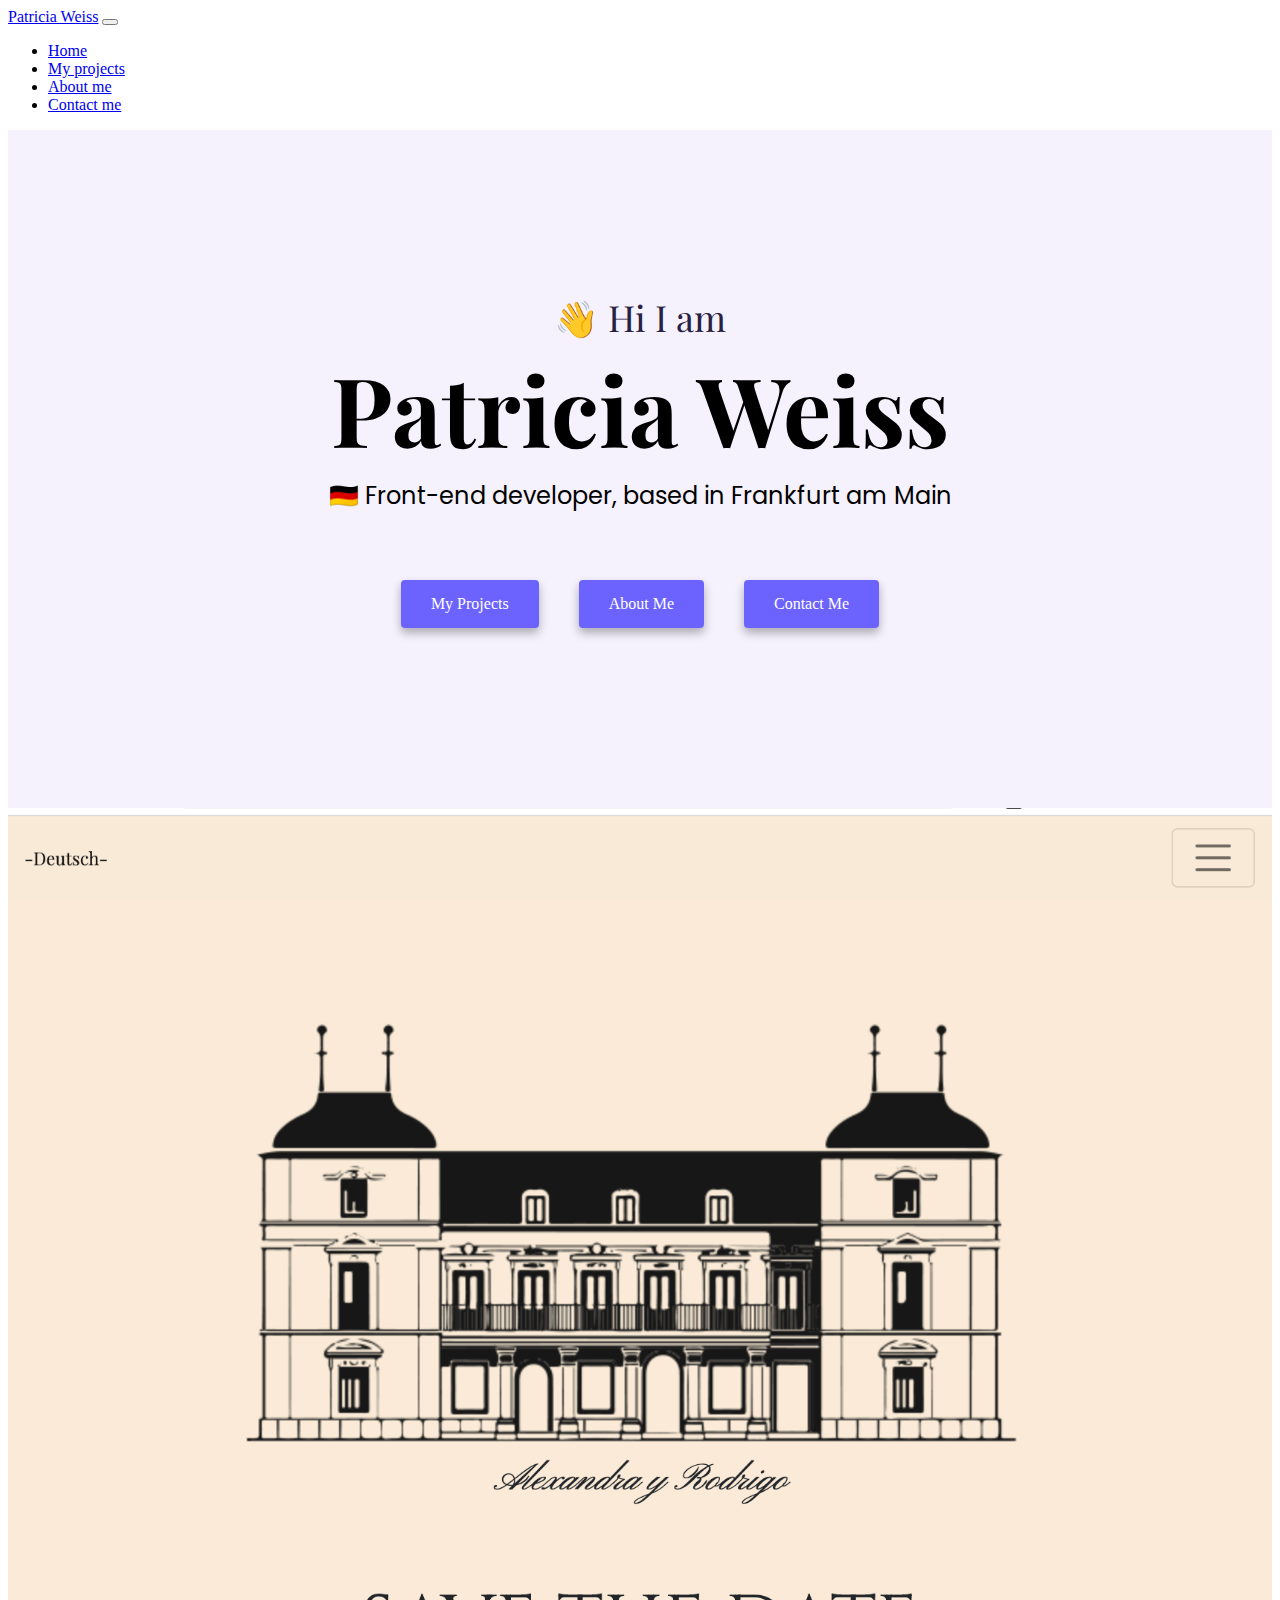
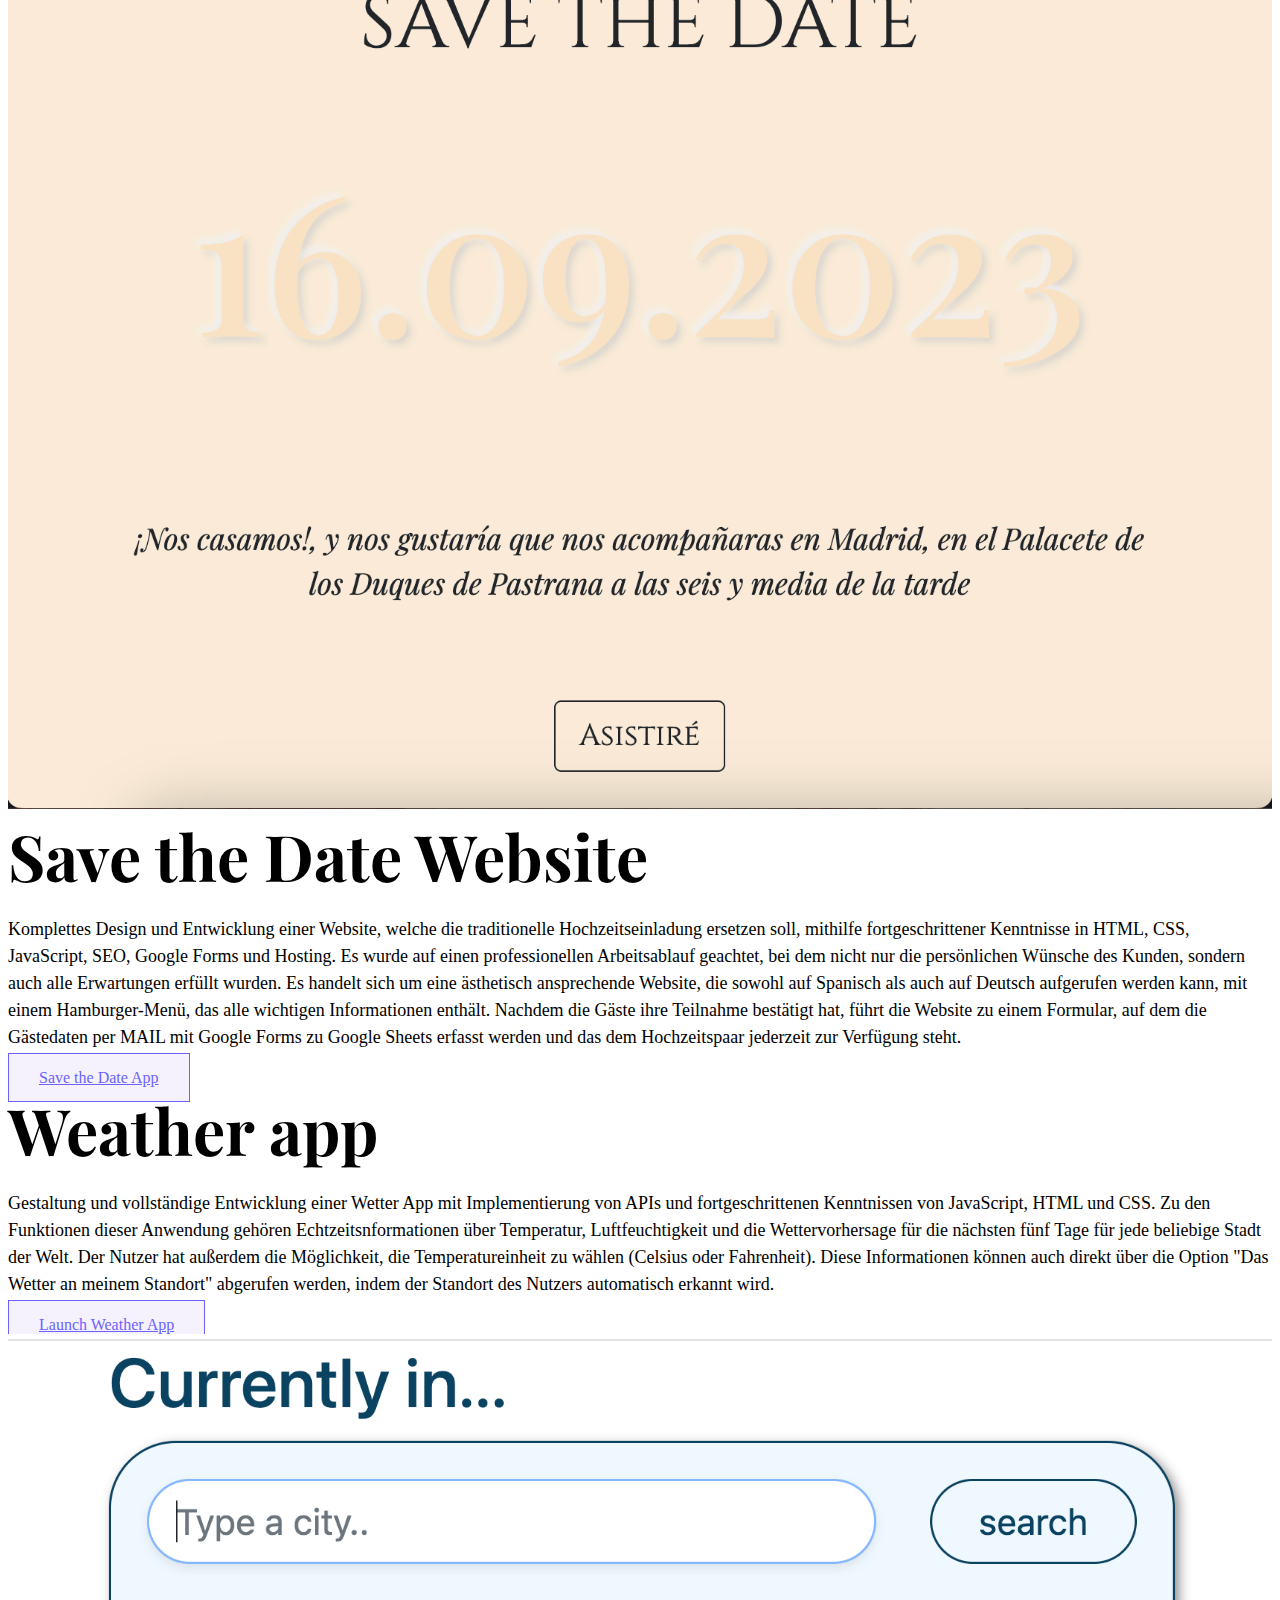
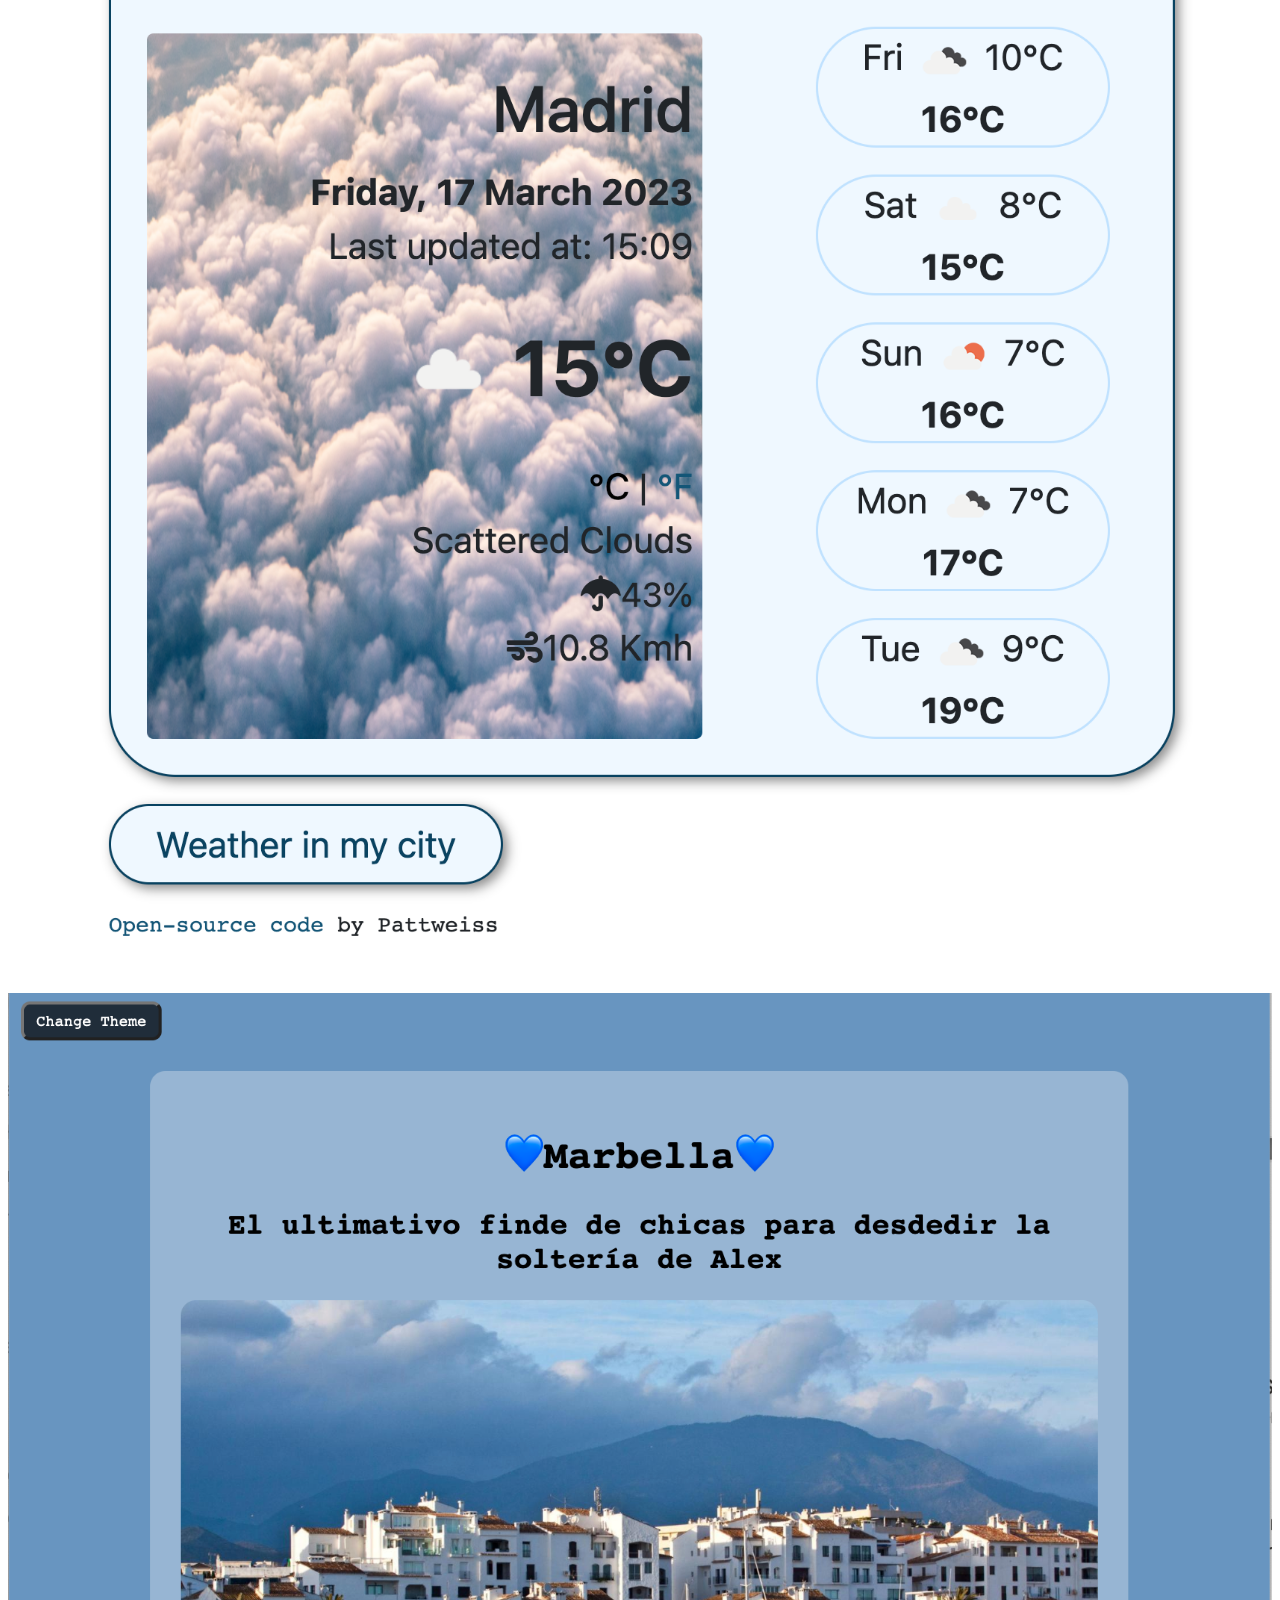
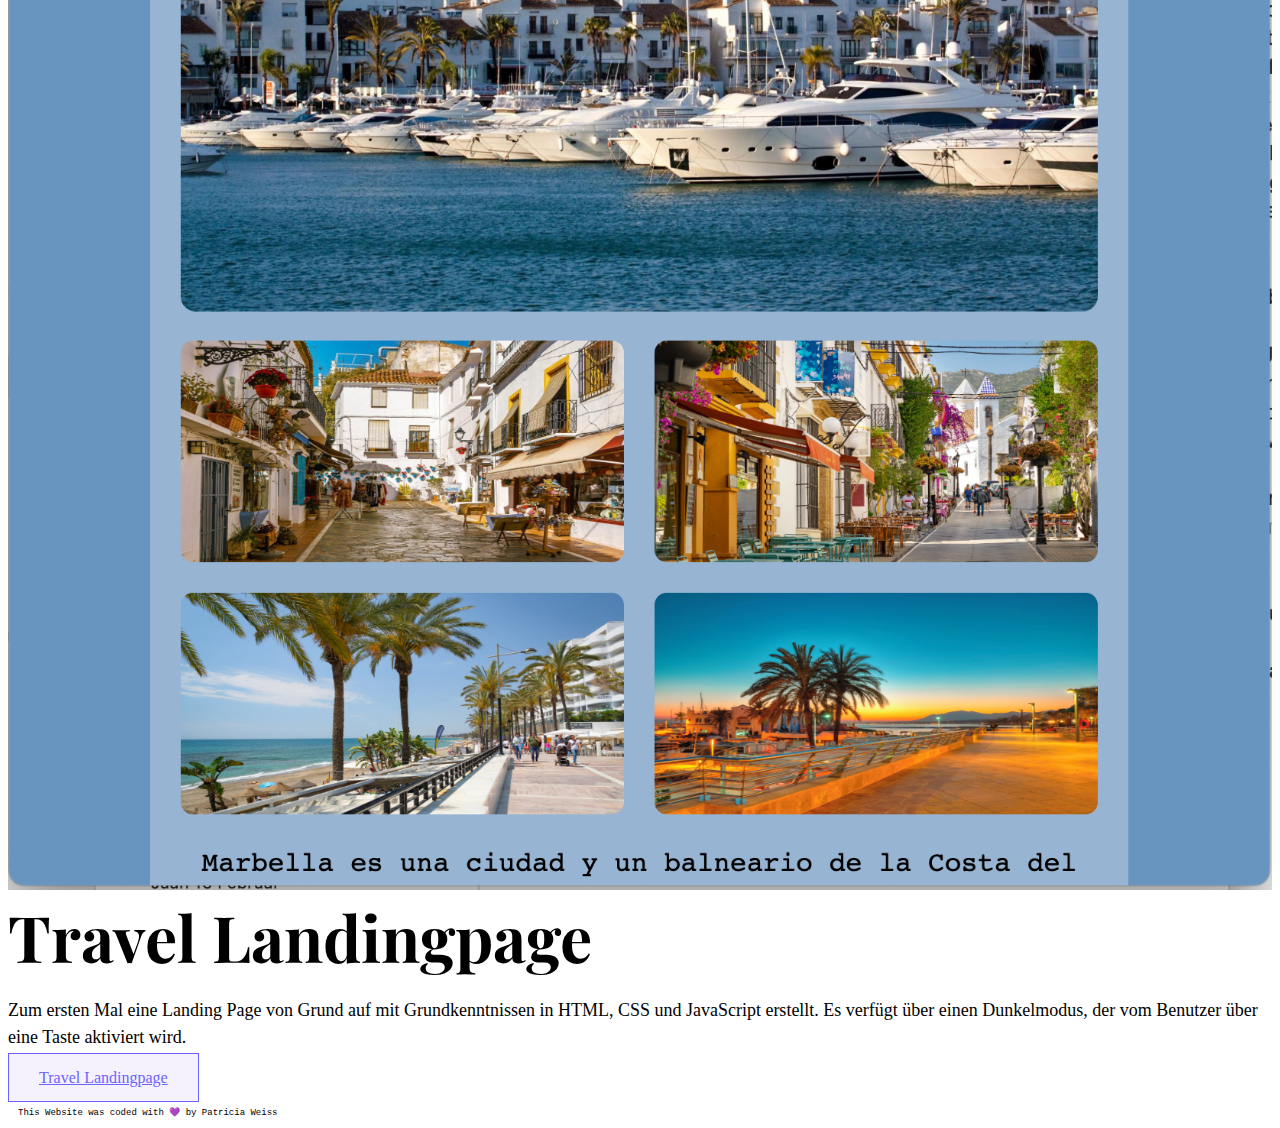
<file: index.html>
<!DOCTYPE html>
<html lang="en">
  <head>
    <meta charset="UTF-8" />
    <meta http-equiv="X-UA-Compatible" content="IE=edge" />
    <meta name="viewport" content="width=device-width, initial-scale=1.0" />

    <head>
      <meta
        name="description"
        content="Your Frontend-Developer from Germany with excellent CSS , HTML , and JAVASCRIPT Skills. Working on Remote as a Freelancer."
      />
    </head>
    <link
      href="https://cdn.jsdelivr.net/npm/bootstrap@5.2.0/dist/css/bootstrap.min.css"
      rel="stylesheet"
      integrity="sha384-gH2yIJqKdNHPEq0n4Mqa/HGKIhSkIHeL5AyhkYV8i59U5AR6csBvApHHNl/vI1Bx"
      crossorigin="anonymous"
    />
    <script
      src="https://cdn.jsdelivr.net/npm/bootstrap@5.2.0/dist/js/bootstrap.bundle.min.js"
      integrity="sha384-A3rJD856KowSb7dwlZdYEkO39Gagi7vIsF0jrRAoQmDKKtQBHUuLZ9AsSv4jD4Xa"
      crossorigin="anonymous"
    ></script>
    <link rel="preconnect" href="https://fonts.googleapis.com" />
    <link rel="preconnect" href="https://fonts.gstatic.com" crossorigin />
    <link
      href="https://fonts.googleapis.com/css2?family=Playfair+Display:wght@500&family=Poppins&display=swap"
      rel="stylesheet"
    />
    <title>Frontend-Developer in Germany - Patricia Weiss</title>
    <link rel="stylesheet" href="/src/style.css" />
  </head>
  <body>
    <nav class="navbar navbar-expand-lg bg-light fixed-top">
      <div class="container-fluid">
        <a class="navbar-brand" href="index.html">Patricia Weiss</a>
        <button
          class="navbar-toggler"
          type="button"
          data-bs-toggle="collapse"
          data-bs-target="#navbarNav"
          aria-controls="navbarNav"
          aria-expanded="false"
          aria-label="Toggle navigation"
        >
          <span class="navbar-toggler-icon"></span>
        </button>
        <div class="collapse navbar-collapse" id="navbarNav">
          <ul class="navbar-nav">
            <li class="nav-item">
              <a class="nav-link active" aria-current="page" href="/">Home</a>
            </li>
            <li class="nav-item">
              <a class="nav-link" href="/my-projects.html">My projects</a>
            </li>
            <li class="nav-item">
              <a class="nav-link" href="/about.html">About me</a>
            </li>
            <li class="nav-item">
              <a class="nav-link" href="/about.html#contact">Contact me</a>
            </li>
          </ul>
        </div>
      </div>
    </nav>
    <div class="hero">
      <p>👋 Hi I am</p>
      <h1 class="principal-title">Patricia Weiss</h1>
      <h2 class="mb-3">🇩🇪 Front-end developer, based in Frankfurt am Main</h2>

      <div class="navigation-links">
        <a
          href="/my-projects.html"
          class="btn btn-primary homepage-link"
          title="to email us"
          >My Projects</a
        >
        <a
          href="about.html"
          class="btn btn-primary homepage-link"
          title="to know more"
          >About me</a
        >
        <a
          href="about.html#contact"
          class="btn btn-primary homepage-link"
          title="to email us"
          >Contact me</a
        >
      </div>
    </div>
    <div class="container">
      <div class="row d-flex justify-content-center mt-5">
        <div class="col-md-6">
          <img
            src="/images/save-the-date-captura.png"
            alt="Yoga website"
            class="yoga-foto img-fluid rounded"
            id="principal-page-foto"
          />
        </div>
        <div class="col-md-6">
          <h2 class="texto-yoga mb-3">Save the Date Website</h2>
          <p class="texto-yoga text-muted">
            Komplettes Design und Entwicklung einer Website, welche die
            traditionelle Hochzeitseinladung ersetzen soll, mithilfe
            fortgeschrittener Kenntnisse in HTML, CSS, JavaScript, SEO, Google
            Forms und Hosting. Es wurde auf einen professionellen Arbeitsablauf
            geachtet, bei dem nicht nur die persönlichen Wünsche des Kunden,
            sondern auch alle Erwartungen erfüllt wurden. Es handelt sich um
            eine ästhetisch ansprechende Website, die sowohl auf Spanisch als
            auch auf Deutsch aufgerufen werden kann, mit einem Hamburger-Menü,
            das alle wichtigen Informationen enthält. Nachdem die Gäste ihre
            Teilnahme bestätigt hat, führt die Website zu einem Formular, auf
            dem die Gästedaten per MAIL mit Google Forms zu Google Sheets
            erfasst werden und das dem Hochzeitspaar jederzeit zur Verfügung
            steht.
          </p>
          <div class="mt-5 primary-link-container">
            <a
              href="https://www.alexandrayrodrigo.com/"
              class="btn btn-primary primary-link"
              title="visit our Yoga Website"
              target="_blank"
              >Save the Date App</a
            >
          </div>
        </div>
      </div>

      <div class="row mt-5 d-flex justify-content-center">
        <div class="col-md-6">
          <h2 class="texto-yoga mb-3">Weather app</h2>
          <p class="texto-yoga text-muted">
            Gestaltung und vollständige Entwicklung einer Wetter App mit
            Implementierung von APIs und fortgeschrittenen Kenntnissen von
            JavaScript, HTML und CSS. Zu den Funktionen dieser Anwendung gehören
            Echtzeitsnformationen über Temperatur, Luftfeuchtigkeit und die
            Wettervorhersage für die nächsten fünf Tage für jede beliebige Stadt
            der Welt. Der Nutzer hat außerdem die Möglichkeit, die
            Temperatureinheit zu wählen (Celsius oder Fahrenheit). Diese
            Informationen können auch direkt über die Option "Das Wetter an
            meinem Standort" abgerufen werden, indem der Standort des Nutzers
            automatisch erkannt wird.
          </p>
          <div class="mt-5 mb-5 primary-link-container">
            <a
              href="https://flamboyant-lovelace-098d9d.netlify.app"
              class="btn btn-primary primary-link"
              title="try our Weather App"
              target="_blank"
              >Launch Weather App</a
            >
          </div>
        </div>
        <div class="col-md-6">
          <img
            src="/images/weather-captura.png"
            alt="Weather app"
            class="yoga-foto img-fluid rounded"
            id="principal-page-foto"
          />
        </div>
      </div>
      <div class="row mt-5 d-flex justify-content-center">
        <div class="col-md-6">
          <img
            src="/images/travel-website.png"
            alt="Yogurt website"
            class="yoga-foto img-fluid rounded"
            id="principal-page-foto"
          />
        </div>
        <div class="col-md-6">
          <h2 class="texto-yoga mb-3">Travel Landingpage</h2>
          <p class="texto-yoga text-muted">
            Zum ersten Mal eine Landing Page von Grund auf mit Grundkenntnissen
            in HTML, CSS und JavaScript erstellt. Es verfügt über einen
            Dunkelmodus, der vom Benutzer über eine Taste aktiviert wird.
          </p>
          <div class="mt-5 primary-link-container">
            <a
              href="https://storied-fenglisu-084149.netlify.app/"
              class="btn btn-primary primary-link"
              title="visit our Yogurt Website"
              target="_blank"
              >Travel Landingpage</a
            >
          </div>
        </div>
      </div>
    </div>
    <footer>This Website was coded with 💜 by Patricia Weiss</footer>
  </body>
</html>
</file>
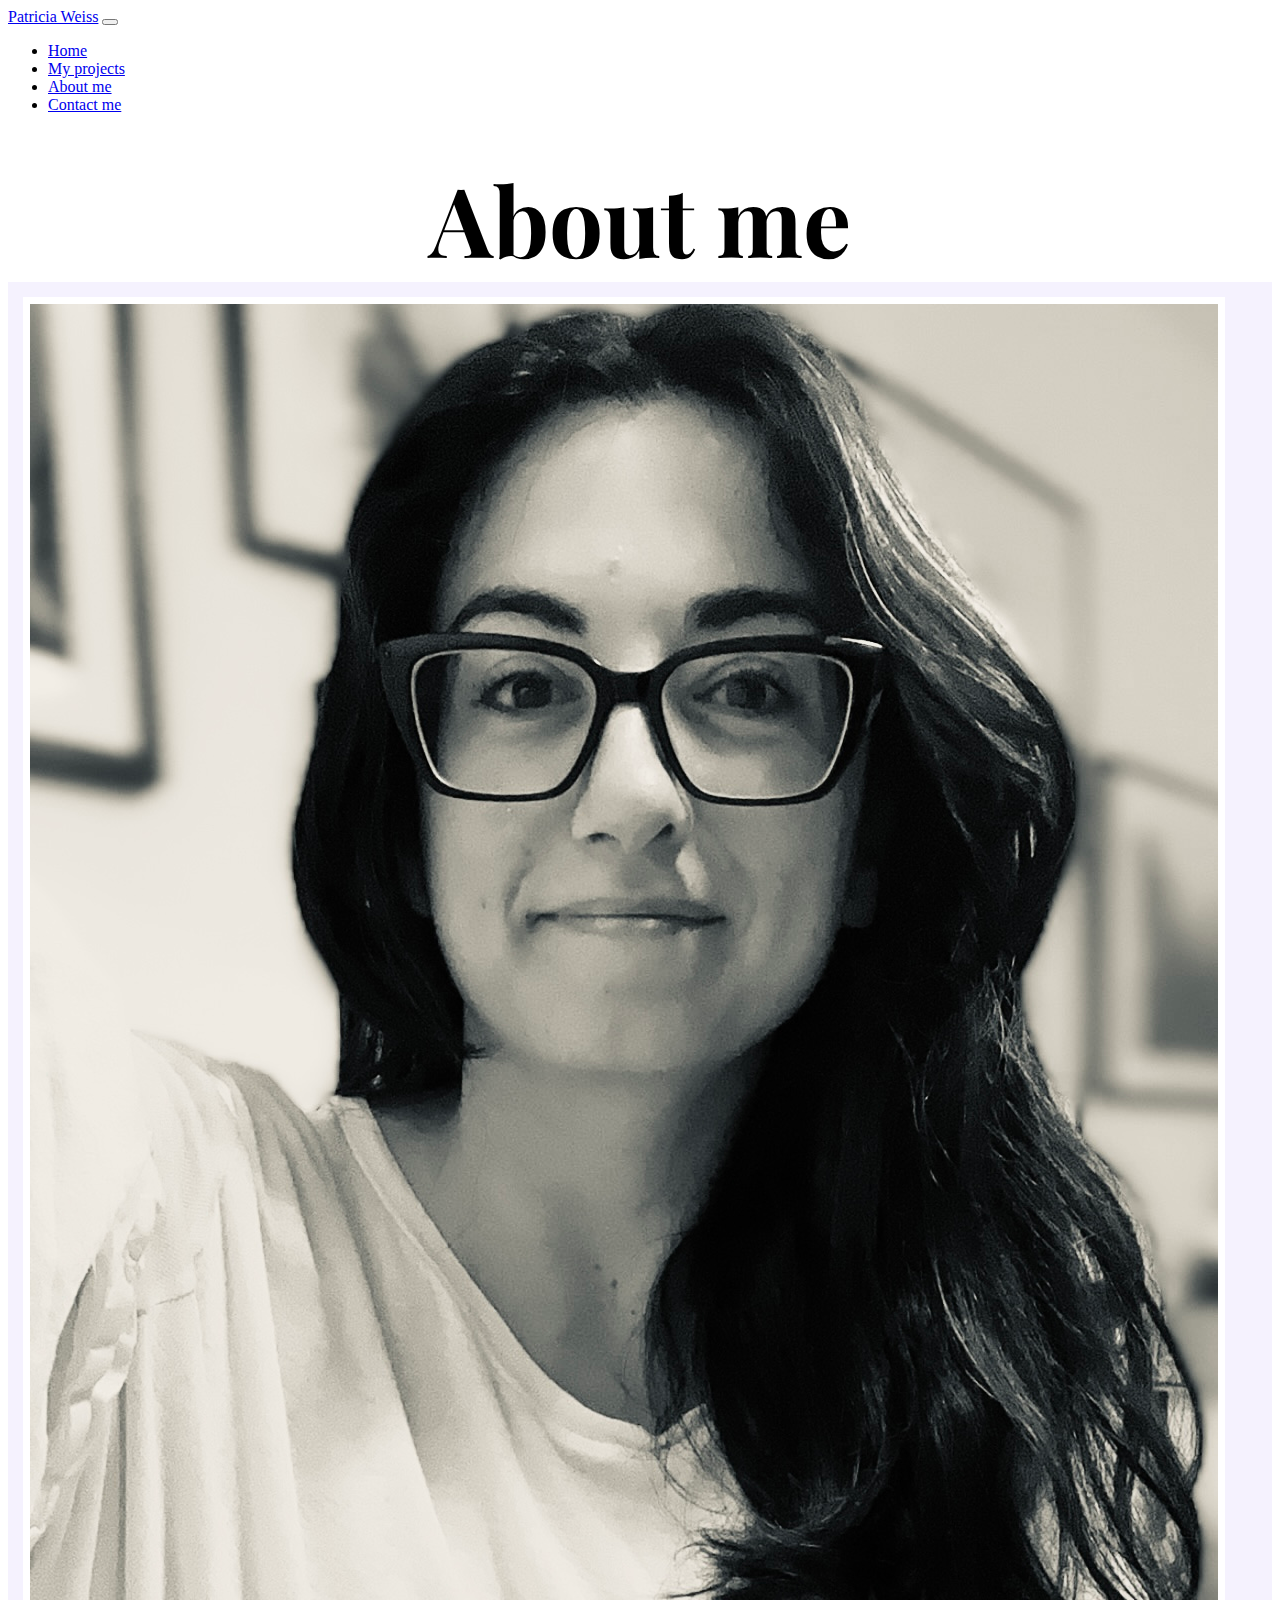
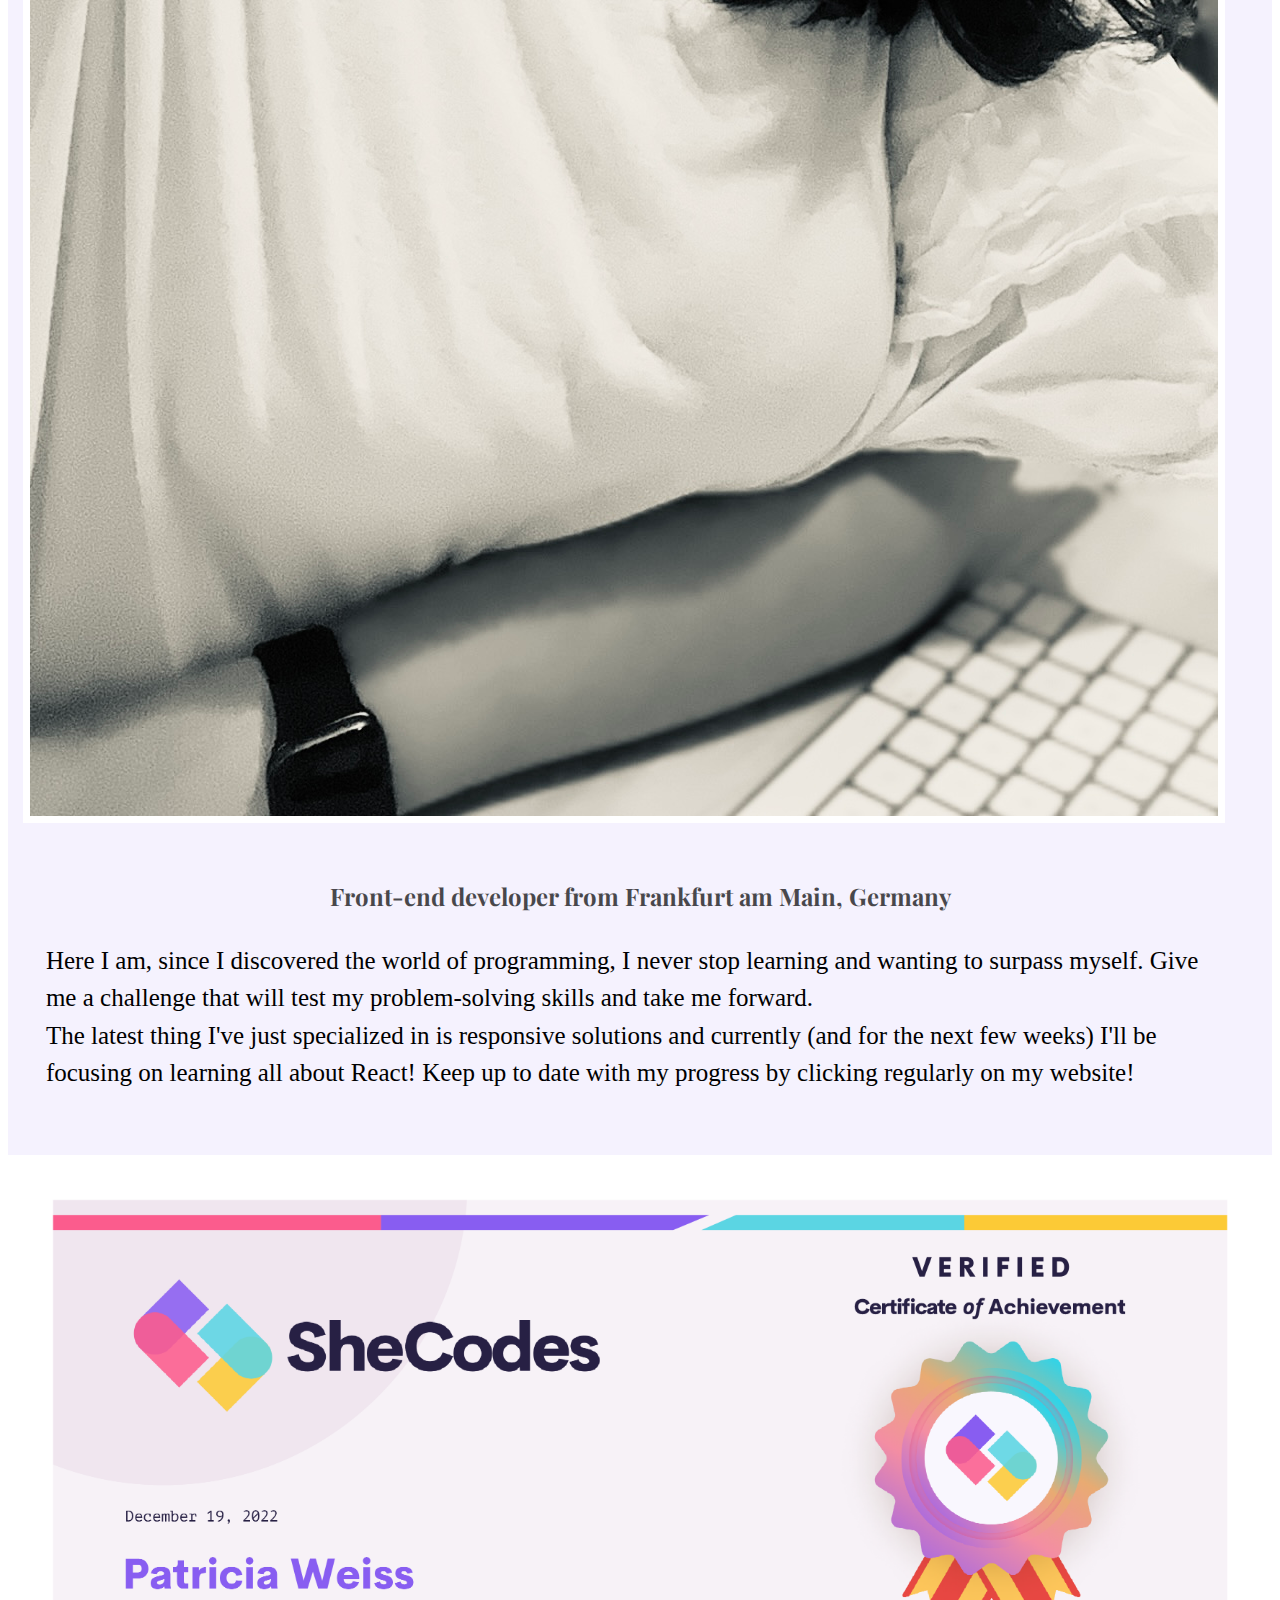
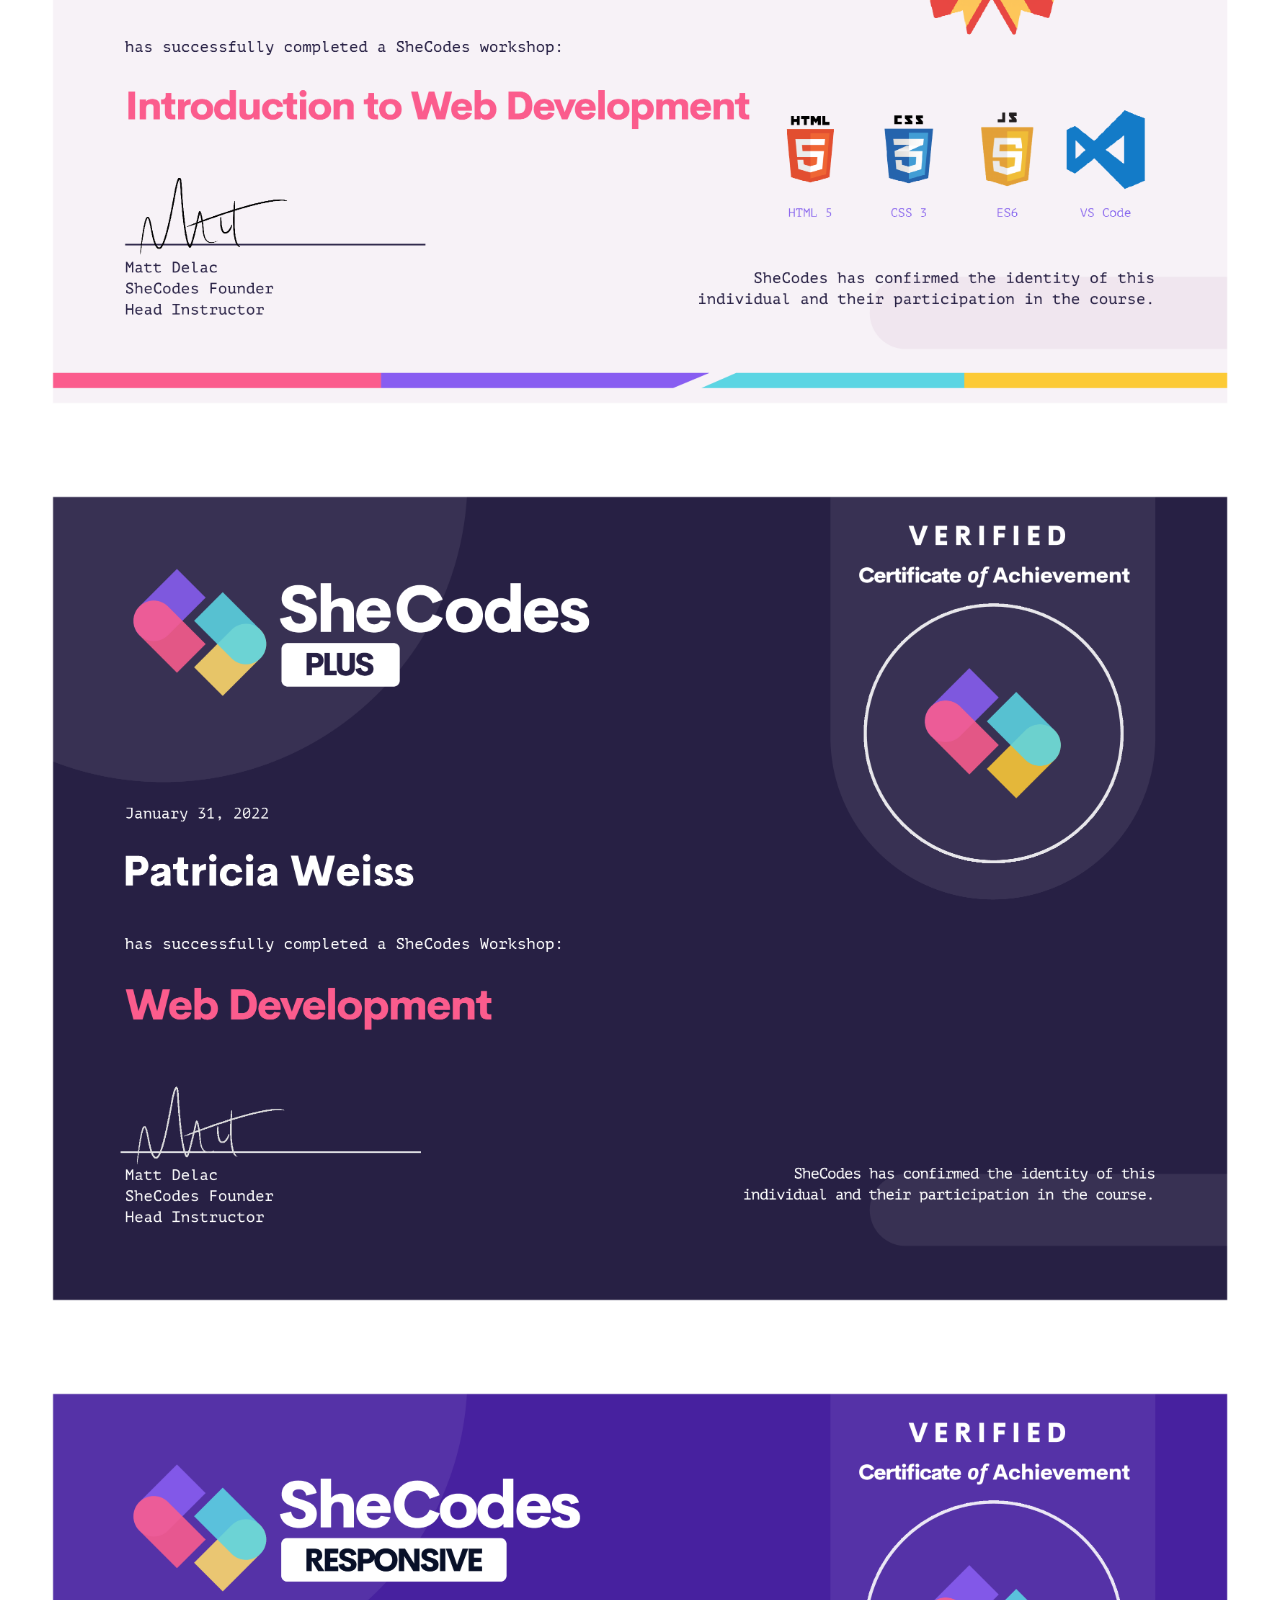
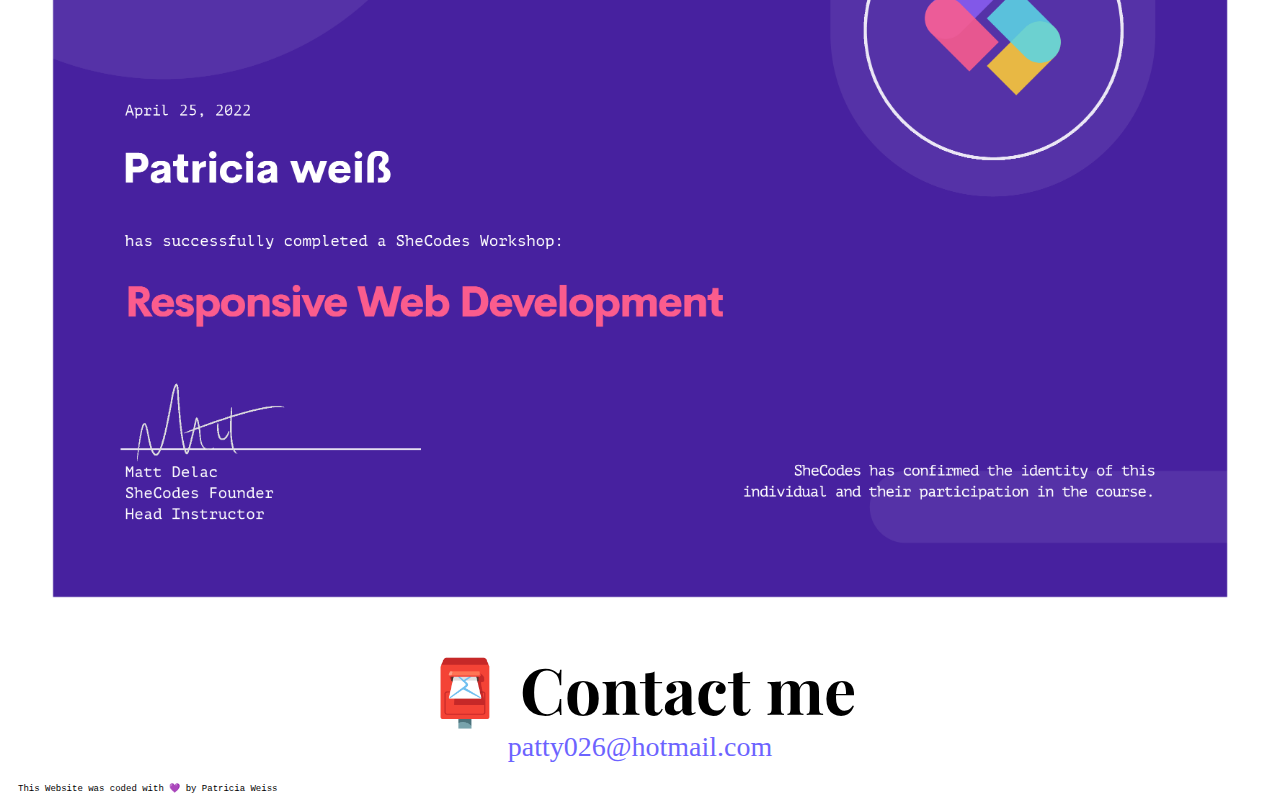
<file: about.html>
<!DOCTYPE html>
<html lang="en">
  <head>
    <meta charset="UTF-8" />
    <meta http-equiv="X-UA-Compatible" content="IE=edge" />
    <meta name="viewport" content="width=device-width, initial-scale=1.0" />

    <link
      href="https://cdn.jsdelivr.net/npm/bootstrap@5.2.0/dist/css/bootstrap.min.css"
      rel="stylesheet"
      integrity="sha384-gH2yIJqKdNHPEq0n4Mqa/HGKIhSkIHeL5AyhkYV8i59U5AR6csBvApHHNl/vI1Bx"
      crossorigin="anonymous"
    />
    <link rel="stylesheet" href="/src/style.css" />
    <script
      src="https://cdn.jsdelivr.net/npm/bootstrap@5.2.0/dist/js/bootstrap.bundle.min.js"
      integrity="sha384-A3rJD856KowSb7dwlZdYEkO39Gagi7vIsF0jrRAoQmDKKtQBHUuLZ9AsSv4jD4Xa"
      crossorigin="anonymous"
    ></script>
    <link rel="preconnect" href="https://fonts.googleapis.com" />
    <link rel="preconnect" href="https://fonts.gstatic.com" crossorigin />
    <link
      href="https://fonts.googleapis.com/css2?family=Playfair+Display:wght@500&family=Poppins&display=swap"
      rel="stylesheet"
    />
    <title>About Patricia Weiss</title>
  </head>
  <body>
    <div class="container">
      <nav class="navbar navbar-expand-lg bg-light fixed-top">
        <div class="container-fluid">
          <a class="navbar-brand" href="index.html">Patricia Weiss</a>
          <button
            class="navbar-toggler"
            type="button"
            data-bs-toggle="collapse"
            data-bs-target="#navbarNav"
            aria-controls="navbarNav"
            aria-expanded="false"
            aria-label="Toggle navigation"
          >
            <span class="navbar-toggler-icon"></span>
          </button>
          <div class="collapse navbar-collapse" id="navbarNav">
            <ul class="navbar-nav">
              <li class="nav-item">
                <a class="nav-link" aria-current="page" href="/">Home</a>
              </li>
              <li class="nav-item">
                <a class="nav-link" href="/my-projects.html">My projects</a>
              </li>
              <li class="nav-item">
                <a class="nav-link active" href="/about.html">About me</a>
              </li>
              <li class="nav-item">
                <a class="nav-link" href="/about.html#contact">Contact me</a>
              </li>
            </ul>
          </div>
        </div>
      </nav>

      <div class="p-3">
        <h1 class="text-center" id="about">About me</h1>
        <div class="container about-me-container-to-style shadow">
          <div class="row mt-5">
            <div class="col-md-6 d-flex justify-content-center">
              <img
                src="/images/selfie-portfolio.jpg"
                alt="first-foto"
                id="selfie-foto"
                class="img-fluidshadow rounded"
              />
            </div>
            <div class="paragraph-about-me col-md-6 mt-5 mb-5">
              <h3 class="text-center">
                Front-end developer from Frankfurt am Main, Germany
              </h3>
              <div class="aboutme">
                <p class="text-center">
                  Here I am, since I discovered the world of programming, I
                  never stop learning and wanting to surpass myself. Give me a
                  challenge that will test my problem-solving skills and take me
                  forward.<br />
                  The latest thing I've just specialized in is responsive
                  solutions and currently (and for the next few weeks) I'll be
                  focusing on learning all about React! Keep up to date with my
                  progress by clicking regularly on my website!
                </p>
              </div>
            </div>
          </div>
        </div>
        <div class="row d-flex mt-3 mb-5">
          <div class="col-md-4">
            <img src="images/introduction-plus-certificade.png" alt="yoga
            website" width:"100px" class="img-fluid p-2 shadow rounded mb-5" />
          </div>
          <div class="col-md-4">
            <img src="images/web-development-certificate.png" alt="weather app"
            width:"100px" class="img-fluid p-2 shadow rounded mb-5"/>
          </div>
          <div class="col-md-4">
            <img src="images/responsive-certificate.png" alt="yogurt website"
            width:"100px" class="img-fluid p-2 shadow rounded mb-5"/>
          </div>
        </div>
        <div id="contact">
          <h2>📮 Contact me</h2>
          <a
            href="mailto: patty026@hotmail.com"
            class="email-link"
            title="email us"
          >
            patty026@hotmail.com
          </a>
        </div>
      </div>
    </div>
    <footer>This Website was coded with 💜 by Patricia Weiss</footer>
    <script
      src="https://cdn.jsdelivr.net/npm/bootstrap@5.2.0/dist/js/bootstrap.bundle.min.js"
      integrity="sha384-A3rJD856KowSb7dwlZdYEkO39Gagi7vIsF0jrRAoQmDKKtQBHUuLZ9AsSv4jD4Xa"
      crossorigin="anonymous"
    ></script>
  </body>
</html>
</file>
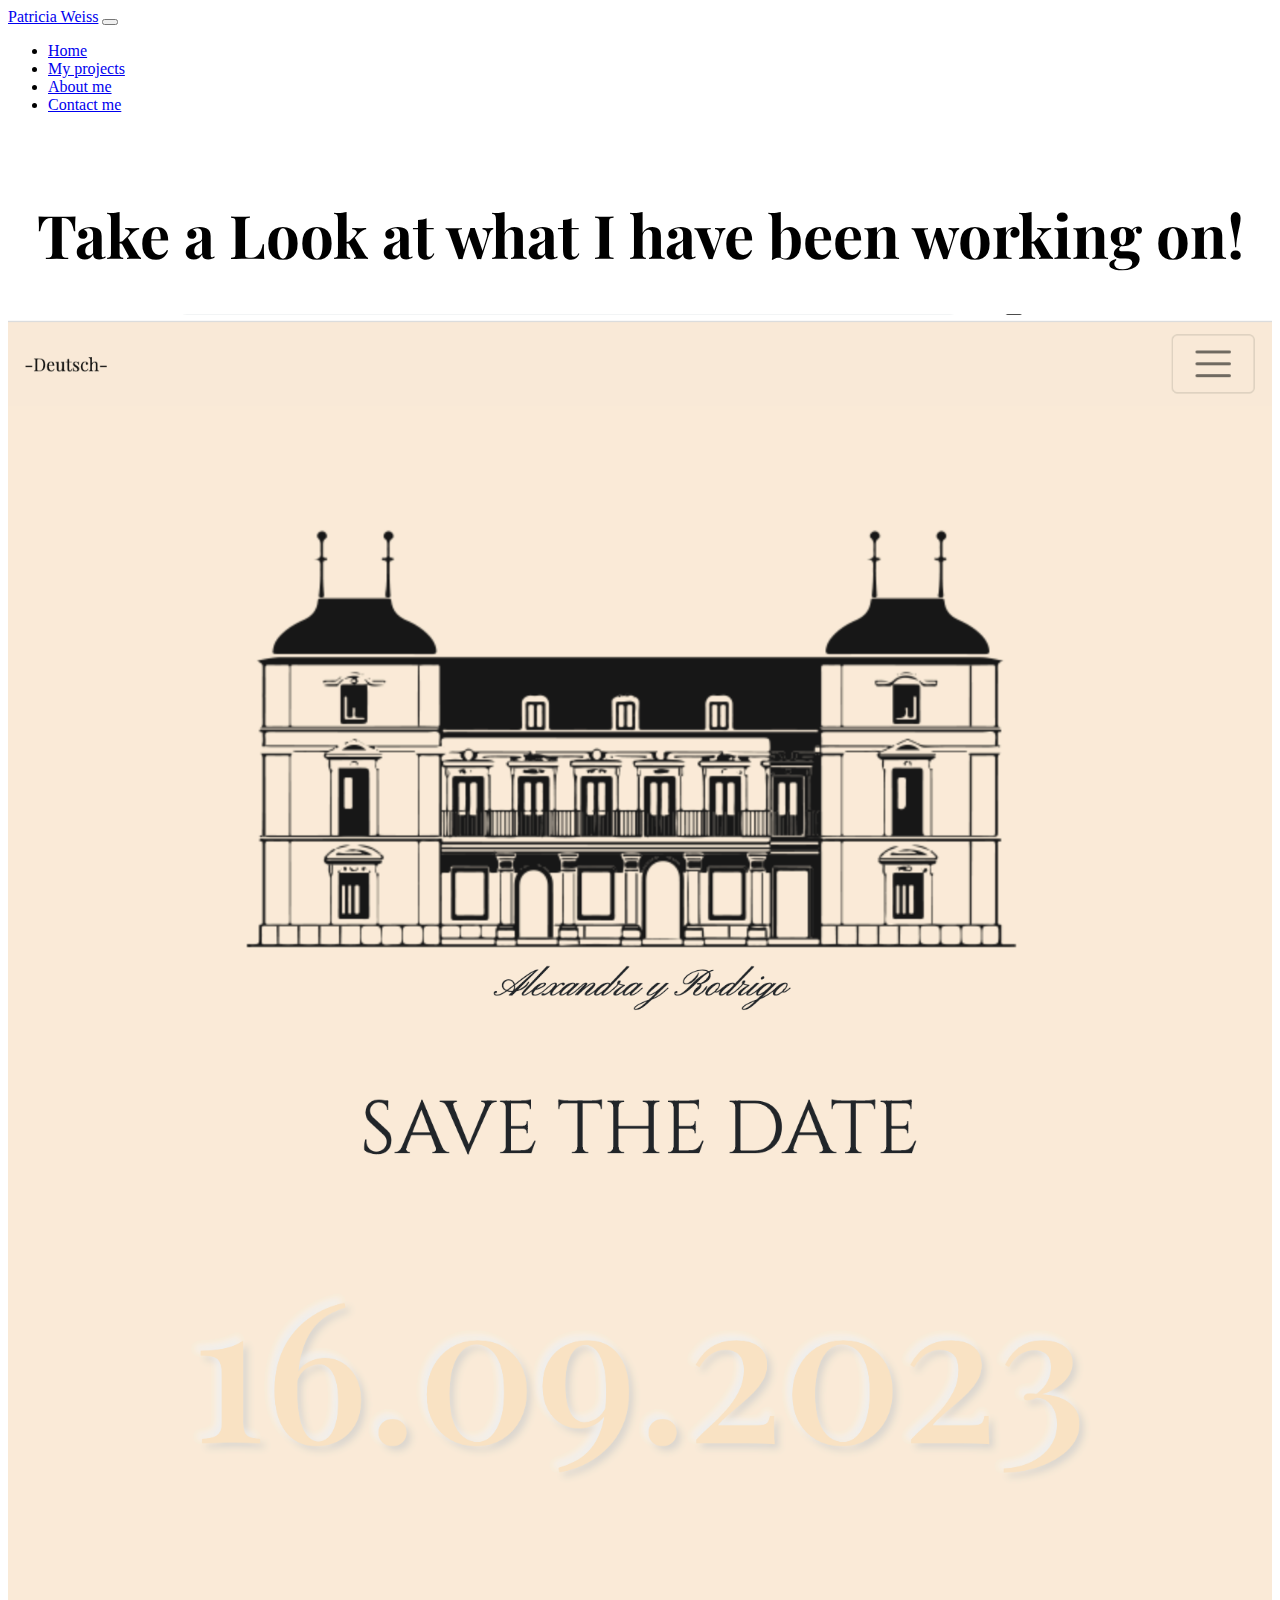
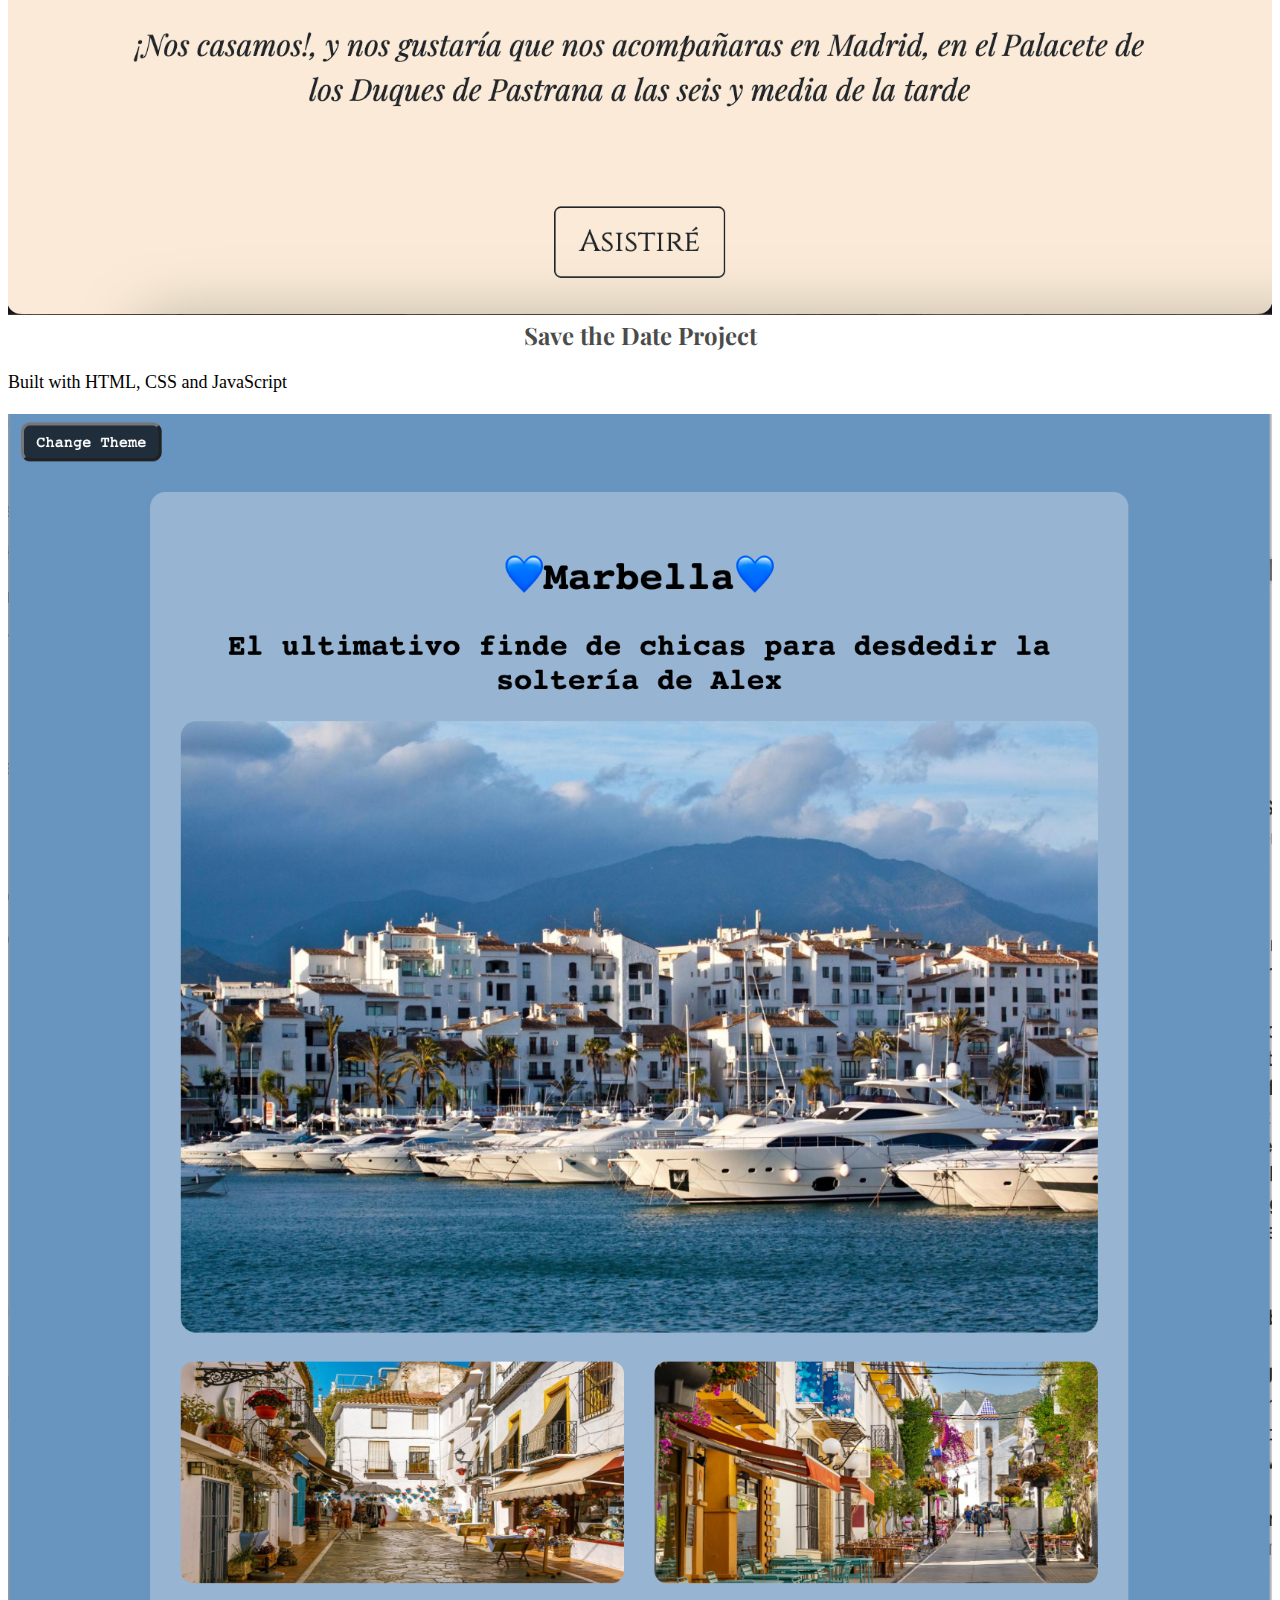
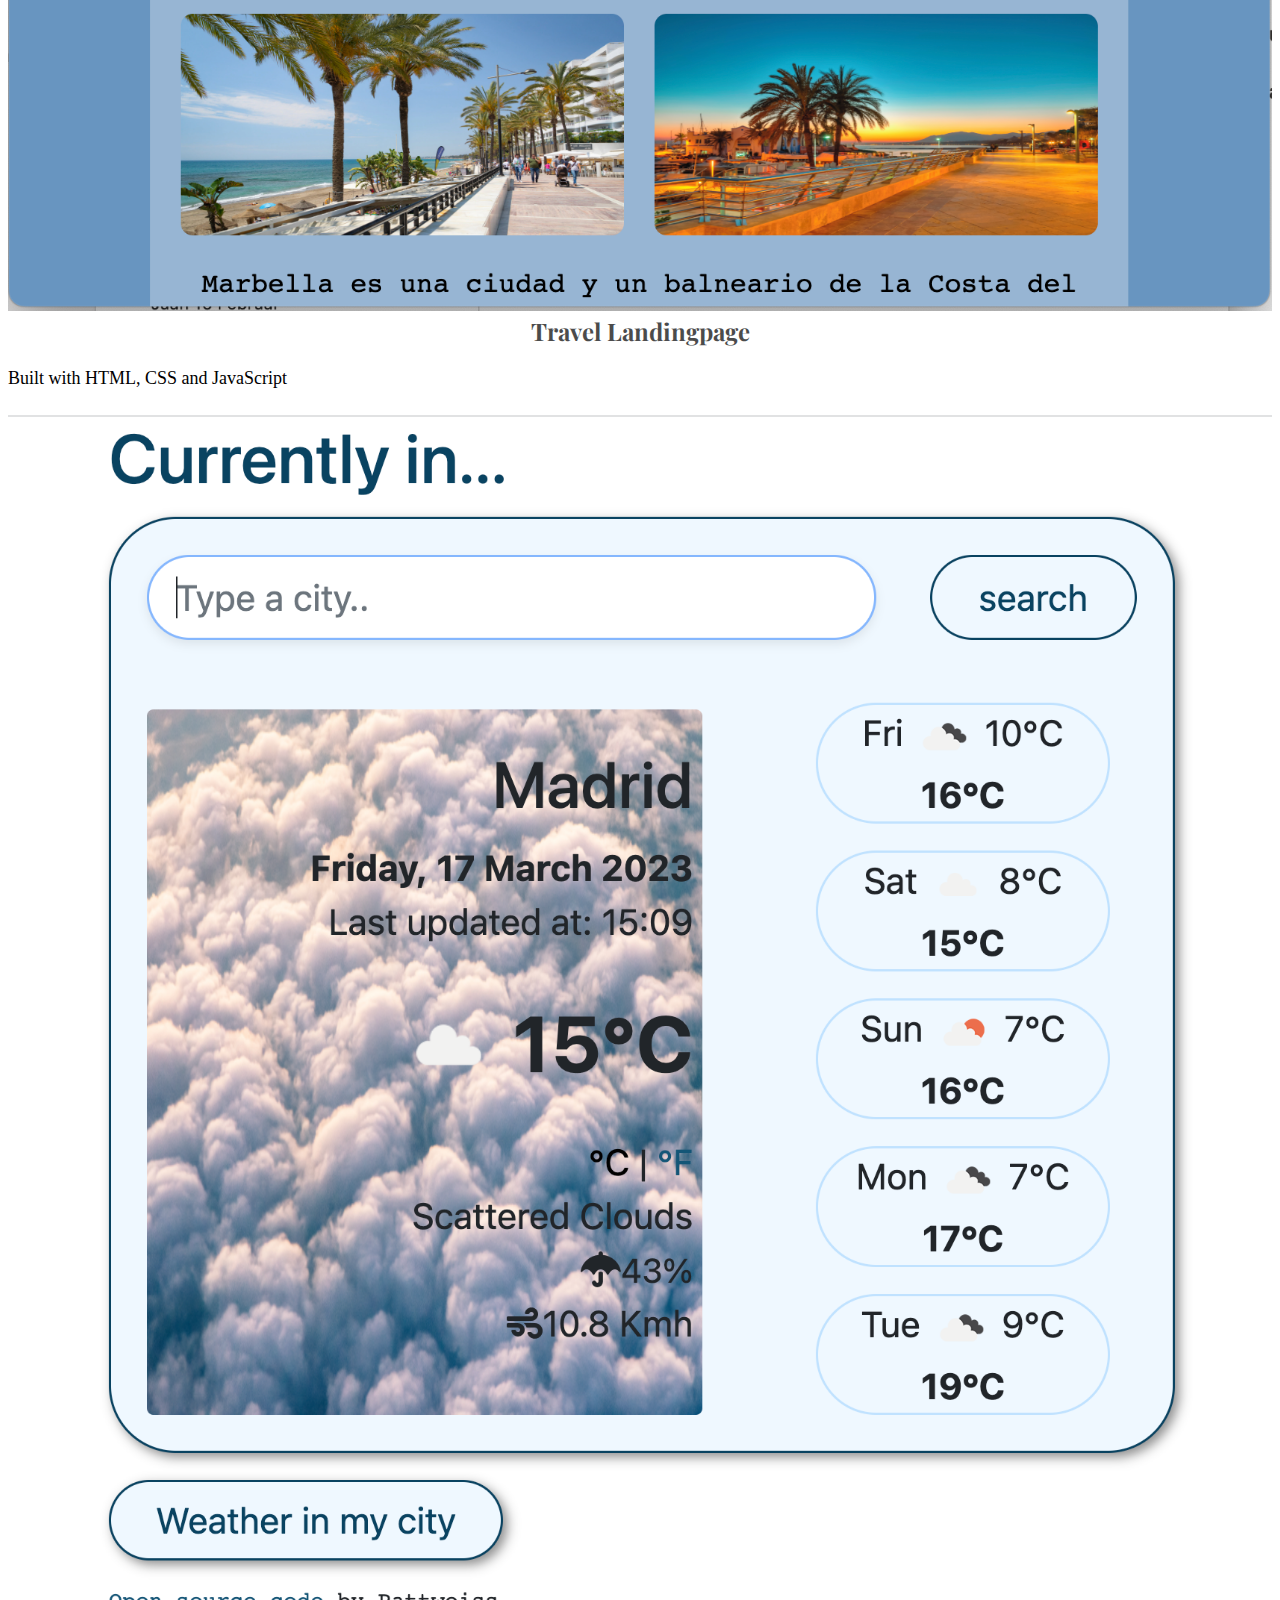
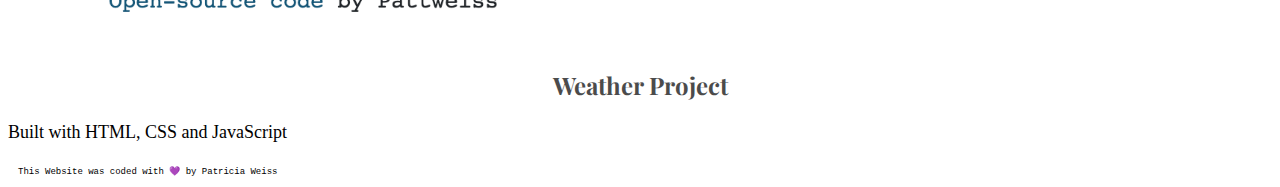
<file: my-projects.html>
<!DOCTYPE html>
<html lang="en">
  <head>
    <meta charset="UTF-8" />
    <meta http-equiv="X-UA-Compatible" content="IE=edge" />
    <meta name="viewport" content="width=device-width, initial-scale=1.0" />

    <head>
      <meta
        name="description"
        content="Your Frontend-Developer from Germany with excellent CSS , HTML , and JAVASCRIPT Skills. Working on Remote as a Freelancer."
      />
    </head>
    <link
      href="https://cdn.jsdelivr.net/npm/bootstrap@5.2.0/dist/css/bootstrap.min.css"
      rel="stylesheet"
      integrity="sha384-gH2yIJqKdNHPEq0n4Mqa/HGKIhSkIHeL5AyhkYV8i59U5AR6csBvApHHNl/vI1Bx"
      crossorigin="anonymous"
    />
    <script
      src="https://cdn.jsdelivr.net/npm/bootstrap@5.2.0/dist/js/bootstrap.bundle.min.js"
      integrity="sha384-A3rJD856KowSb7dwlZdYEkO39Gagi7vIsF0jrRAoQmDKKtQBHUuLZ9AsSv4jD4Xa"
      crossorigin="anonymous"
    ></script>
    <link rel="preconnect" href="https://fonts.googleapis.com" />
    <link rel="preconnect" href="https://fonts.gstatic.com" crossorigin />
    <link
      href="https://fonts.googleapis.com/css2?family=Playfair+Display:wght@500&family=Poppins&display=swap"
      rel="stylesheet"
    />

    <title>Frontend-Developer in Germany - Patricia Weiss</title>
    <link rel="stylesheet" href="/src/style.css" />
  </head>
  <body>
    <nav class="navbar navbar-expand-lg bg-light fixed-top">
      <div class="container-fluid">
        <a class="navbar-brand" href="index.html">Patricia Weiss</a>
        <button
          class="navbar-toggler"
          type="button"
          data-bs-toggle="collapse"
          data-bs-target="#navbarNav"
          aria-controls="navbarNav"
          aria-expanded="false"
          aria-label="Toggle navigation"
        >
          <span class="navbar-toggler-icon"></span>
        </button>
        <div class="collapse navbar-collapse" id="navbarNav">
          <ul class="navbar-nav">
            <li class="nav-item">
              <a class="nav-link active" aria-current="page" href="/index.html"
                >Home</a
              >
            </li>
            <li class="nav-item">
              <a class="nav-link" href="/my-projects.html">My projects</a>
            </li>
            <li class="nav-item">
              <a class="nav-link" href="/about.html">About me</a>
            </li>

            <li class="nav-item">
              <a class="nav-link" href="/about.html#contact">Contact me</a>
            </li>
          </ul>
        </div>
      </div>
    </nav>

    <div class="container">
      <div class="projects-page">
        <h1>Take a Look at what I have been working on!</h1>
        <div
          class="row d-flex justify-content-center mt-5"
          id="projects-display"
        >
          <div class="col-md-6 mb-3">
            <a
              href="https://www.alexandrayrodrigo.com/"
              target="_blank"
              tittle="to Save the Date website"
            >
              <img
                src="/images/save-the-date-captura.png"
                alt="save-the-date"
                class="img-fluid"
            /></a>
            <h3>Save the Date Project</h3>
            <p class="text-center">Built with HTML, CSS and JavaScript</p>
          </div>
          <div class="col-md-6 mb-3">
            <a
              href="https://storied-fenglisu-084149.netlify.app/"
              target="_blank"
              tittle="to my travel-website"
            >
              <img
                src="/images/travel-website.png"
                alt="recipe-project"
                class="img-fluid"
            /></a>
            <h3>Travel Landingpage</h3>
            <p class="text-center">Built with HTML, CSS and JavaScript</p>
          </div>
          <div class="col-md-6 mb-3">
            <a
              href="https://flamboyant-lovelace-098d9d.netlify.app"
              target="_blank"
            >
              <img
                src="/images/weather-captura.png"
                alt="weather-app"
                class="img-fluid"
                title="to my weather Proyect"
            /></a>
            <h3>Weather Project</h3>
            <p class="text-center">Built with HTML, CSS and JavaScript</p>
          </div>
        </div>
      </div>
    </div>
    <footer>This Website was coded with 💜 by Patricia Weiss</footer>
  </body>
</html>
</file>
<file: src/style.css>
:root {
  --primary-color: #6c63ff;
  --secondary-color: #f5f2fe;
  --box-shadow: 0 5px 10px rgba(0, 0, 0, 0.3);
  --heading-font: "Playfair Display", serif;
  --deafault-font: "Poppins", sans-serif;
}

.hero {
  background: var(--secondary-color);
  text-align: center;
  padding: 160px 20px;
}
h1,
h2,
h3,
.hero p {
  font-family: var(--heading-font);
  text-align: center;
  margin: 0;
}
.hero p {
  font-size: 36px;
  font-weight: normal;
  margin: 0;
  color: #272142;
}
.hero h2 {
  font-family: var(--deafault-font);
  font-weight: normal;
  line-height: 2;
  font-size: 24px;
}

h1 {
  font-size: 96px;
}

h2 {
  font-size: 64px;
}

h3 {
  font-size: 24px;
  opacity: 0.7;
}

p {
  font-family: --deafault-font;

  border-radius: 4px;
  font-size: 18px;
  line-height: 1.5;
  text-align: left;
}
img {
  max-width: 100%;
  height: auto;
}
footer {
  font-size: 9px;
  margin: 20px 10px 10px;
  font-family: "Courier New", Courier, monospace;
}
.paragraph-about-me {
  padding: 3%;
}
.navigation-links {
  display: flex;
  margin-top: 40px;
  justify-content: center;
}

.navigation-links a {
  margin: 20px;
  border-radius: 4px;
  padding: 15px 30px;
  text-decoration: none;
  text-transform: capitalize;
}

.homepage-link {
  background: var(--primary-color);
  box-shadow: var(--box-shadow);
  color: white;
}
.homepage-link:hover {
  background: var(--secondary-color);
  color: var(--primary-color);
  border: 1px solid var(--primary-color);
}

.email-link {
  display: flex;
  justify-content: center;
  color: var(--primary-color);
  font-size: 28px;
  text-decoration: none;
}

.email-link:hover {
  text-decoration: underline;
}
.yoga-foto {
  max-width: 100%;
}
.texto-yoga {
  text-align: left;
}

.primary-link {
  background: var(--secondary-color);
  color: var(--primary-color);
  padding: 15px 30px;
  border: 1px solid var(--primary-color);
}
.primary-link:hover {
  background-color: var(--primary-color);
  color: var(--secondary-color);
  border: 1px solid var(--primary-color);
}
.about-me-container-to-style {
  background-color: var(--secondary-color);
}

.projects-page h1 {
  font-size: 60px;
  margin-top: 80px;
}
#projects-display {
  margin-top: 40px;
}
@media (max-width: 760px) {
  .principal-title {
    font-size: 45px;
  }
  #about {
    font-size: 60px;
  }
  #principal-page-foto {
    display: none;
  }
  .navigation-links {
    margin-top: 0px;
    display: block;
  }
  .primary-link {
    display: block;
    text-align: center;
  }
  .texto-yoga {
    text-align: center;
  }

  .hero h2 {
    line-height: 1.5;
    margin: 20px 24px;
  }
  .homepage-link {
    display: flex;
    justify-content: center;
    background-color: var(--secondary-color);
    color: var(--primary-color);
    border-color: var(--primary-color);
  }
  .homepage-link:hover {
    background-color: var(--primary-color);
    color: var(--secondary-color);
    border: 1px solid var(--primary-color);
  }
  .hero {
    padding: 80px 20px;
  }
}
@media (min-width: 992px) {
  .aboutme p {
    font-size: 25px;
    margin-top: 30px;
  }
}
#selfie-foto {
  border: 7px solid white;
  margin: 15px;
}
#about {
  margin-top: 40px;
}
</file>
